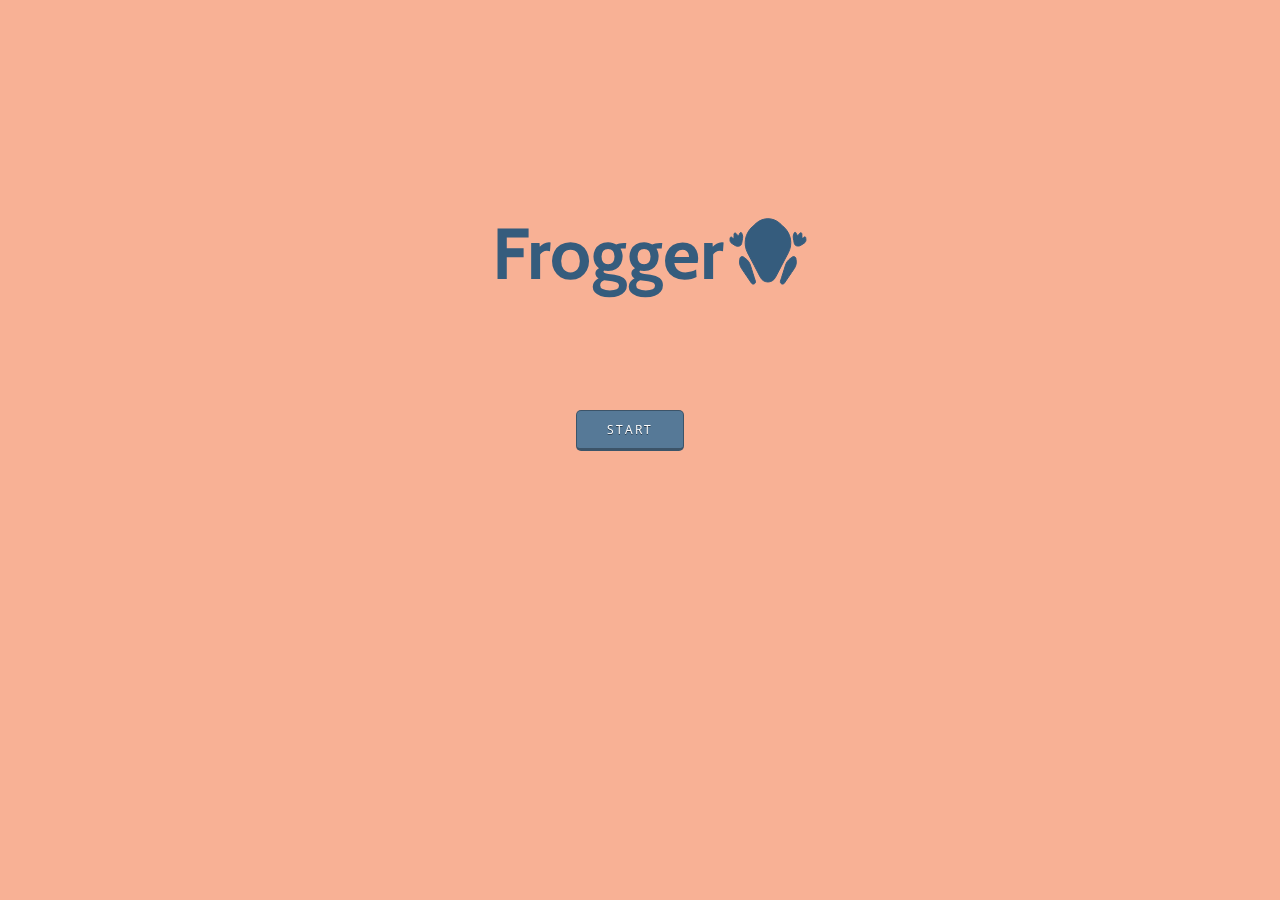
<file: index.html>
<!DOCTYPE html>
<html>
<head>
    <meta charset="UTF-8">
    <title>Frogger</title>
    <link rel="stylesheet" href="css/style.css">
    <script src="https://ajax.googleapis.com/ajax/libs/jquery/3.2.1/jquery.min.js"></script>
</head>
<body>
 	<p id='FroggerTitle'>Frogger</p>
 	<img id='FrogImage' src="images/frog-logo.png">
	<div class="hot-container">
	<p>
		<a href="frogger.html" class="btn btn-blue">Start</a>
	</p>
</div>
</body>
</html>
</file>
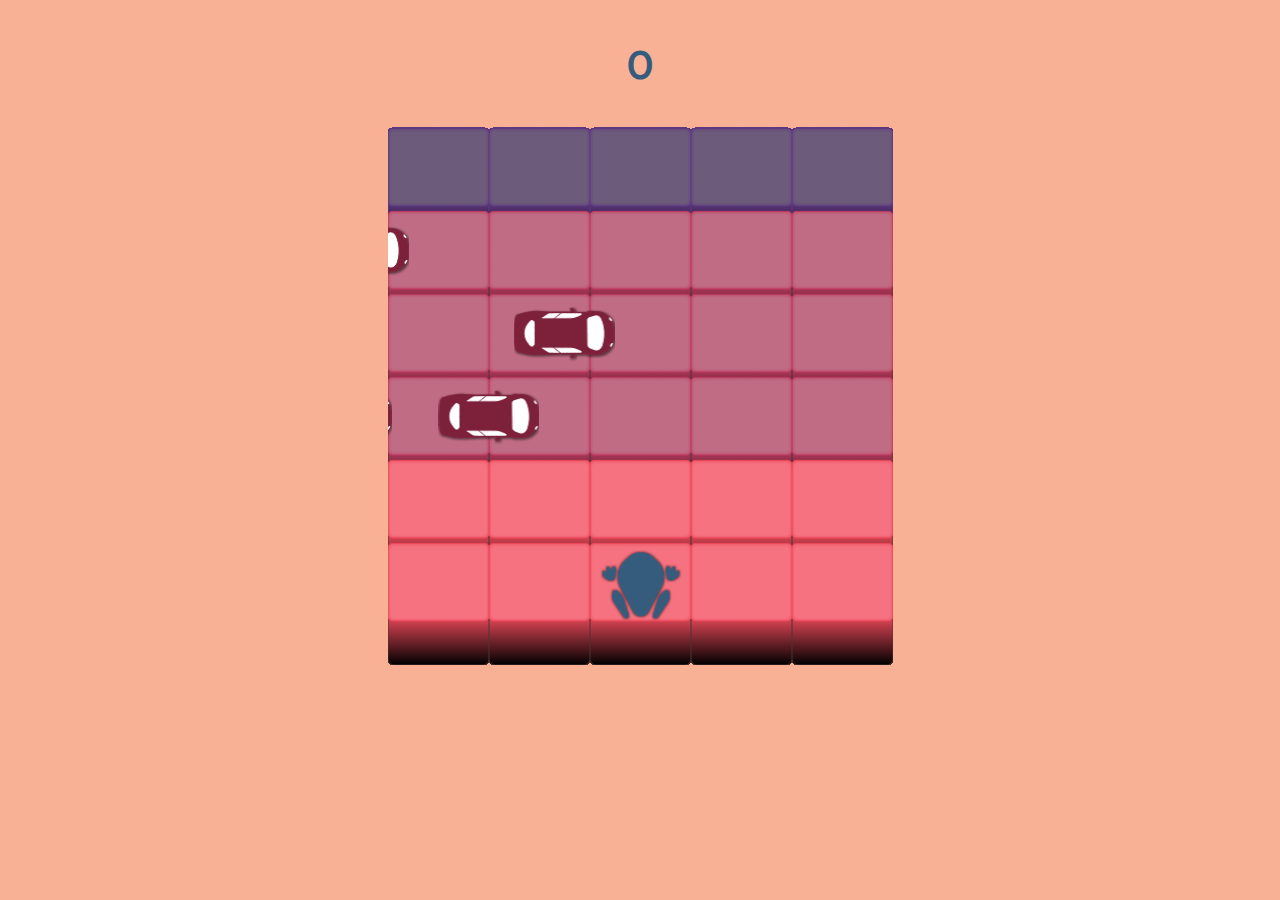
<file: frogger.html>
<!DOCTYPE html>
<html>
<head>
    <meta charset="UTF-8">
    <title>Frogger</title>
    <link rel="stylesheet" href="css/style.css">
    <script src="https://ajax.googleapis.com/ajax/libs/jquery/3.2.1/jquery.min.js"></script>
</head>
<body>
	<p id="scoredisplay"></p>
    <script src="js/resources.js"></script>
    <script src="js/app.js"></script>
    <script src="js/engine.js"></script>
</body>
</html>
</file>
<file: css/style.css>
@import url(https://fonts.googleapis.com/css?family=Cabin);
@import url(https://fonts.googleapis.com/css?family=Open+Sans);

body {
    text-align: center;
    background-color: #F8B195
}

#scoredisplay {
	color: #355c7d;
	font-size: 40px;
	font-weight: bold;
	font-family: 'Cabin', sans-serif;
	margin-bottom: -10px;
}

#FroggerTitle {
	margin: auto;
	margin-top: 210px;
	margin-left: -65px;
	font-size: 72px;
	font-family: 'Cabin', sans-serif;
	font-weight: bold;
	color: #355c7d
}

#FrogImage {
	margin-top: -150px;
	margin-left: 255px;
}

.hot-container p { margin-top: 10px; }
a { text-decoration: none; margin: 0 10px; }

.hot-container {
/*	min-height: 100px;
	margin-top: 100px;
	width: 100%;
	text-align: center;*/


	position: fixed;
	top: 50%;
	left: 52%;
	margin-top: -50px;
	margin-left: -100px;

/*	position: absolute;
	margin: auto;
	top: 0;
	right: 0;
	bottom: 0;
	left: 0;
	width: 100px;
	height: 100px;*/
	}

a.btn {
	display: inline-block;
	color: #666;
	background-color: #eee;
	text-transform: uppercase;
	letter-spacing: 2px;
	font-family: 'Open Sans', sans-serif;
	font-size: 12px;
	padding: 10px 30px;
	border-radius: 5px;
	-moz-border-radius: 5px;
	-webkit-border-radius: 5px;
	border: 1px solid rgba(0,0,0,0.3);
	border-bottom-width: 3px;
}

	a.btn:hover {
		background-color: #e3e3e3;
		border-color: rgba(0,0,0,0.5);
	}
	
	a.btn:active {
		background-color: #CCC;
		border-color: rgba(0,0,0,0.9);
	}



a.btn.btn-blue {
	background-color: #567997;
	border-color: rgba(0,0,0,0.3);
	text-shadow: 0 1px 0 rgba(0,0,0,0.5);
	color: #FFF;
}

	a.btn.btn-blue:hover {
		background-color: #355c7d;
		border-color: rgba(0,0,0,0.5);
	}
	
	a.btn.btn-blue:active {
		background-color: #355c7d;
		border-color: rgba(0,0,0,0.9);
	}
</file>
